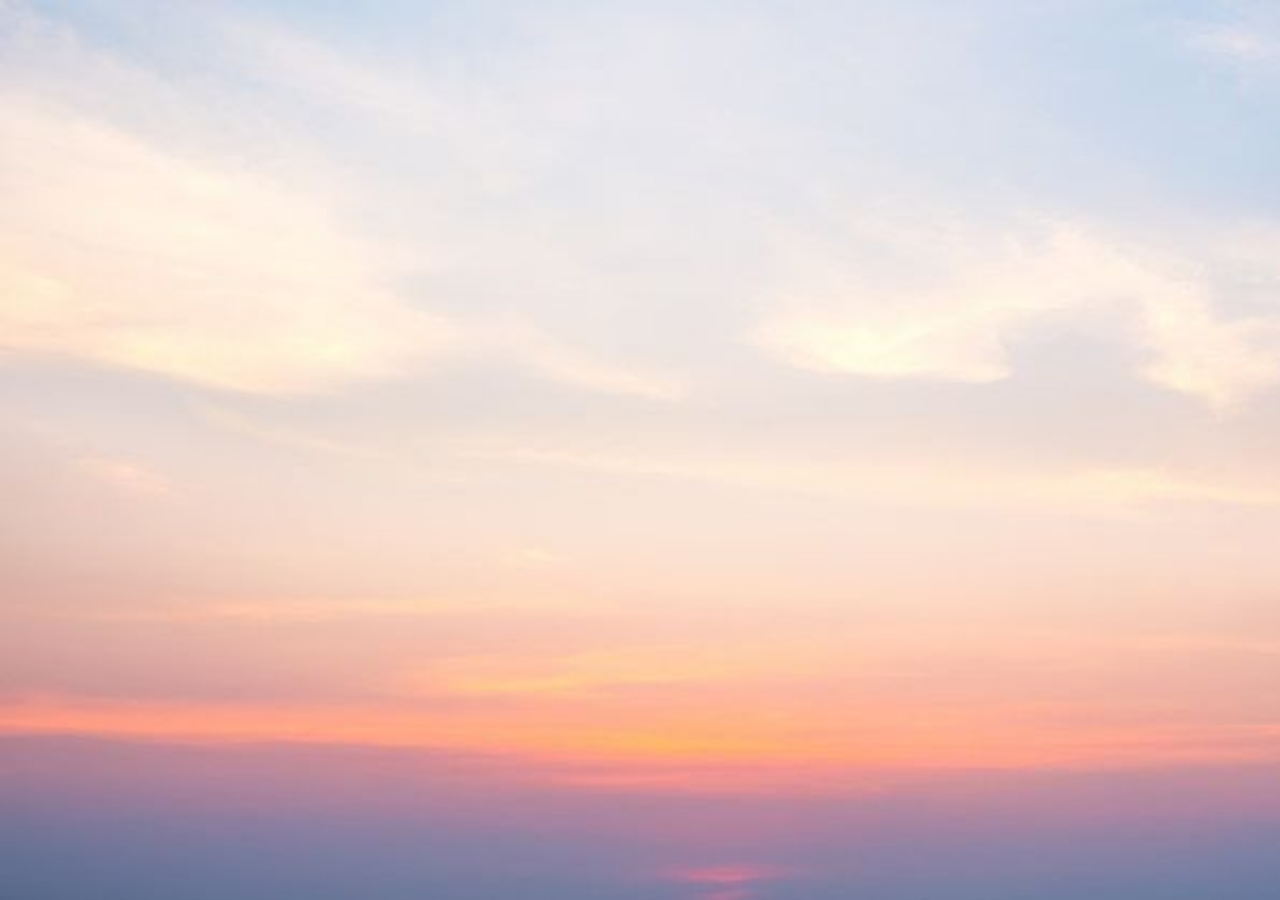
<file: Task 1/index.html>
<!DOCTYPE html>
<html lang="en">
    <head>
        <title>
            Landing Page
        </title>
        <meta charset="utf-8">
        <meta name="viewport" content="width=device-width", initial-scale="1.0">
        <link rel="stylesheet" href="style.css">
        <link href='https://unpkg.com/boxicons@2.1.4/css/boxicons.min.css' rel='stylesheet'>

    </head>
    <body>
        <header class="header">
            <a href="#" class="logo">The Golden Edge</a>

            <nav class="navbar">
                <a href="#" style="--i:1" class="active">home</a>
                <a href="#" style="--i:2">about</a>
                <a href="#" style="--i:3">review</a>
                <a href="#" style="--i:4">contact</a>
            </nav>

            <div class="social-media">
                <a href="#" style="--i:1"><i class='bx bxl-twitter'></i></a>
                <a href="#" style="--i:2"><i class='bx bxl-instagram'></i></a>
                <a href="#" style="--i:3"><i class='bx bxl-facebook'></i></a>
            </div>
        </header>

        <section class="home">
            <div class="home-content">
                <h1>The Golden Hour</h1>
                <h3>Discovered!</h3>
                <p>Hunt Down Your Perfect Beachfront Escape: Luxurious, Comfortably Furnished Rooms with Panoramic, Breathtaking Sunset Views, Where Every Stay is Wrapped in the Tranquil Beauty of the Golden Hour, Offering Unmatched Serenity and Unforgettable Moments by the Shore. </p>
                <a href="#" class="btn">Explore Rooms</a>
            </div>

        </section>

    </body>
</html>
</file>
<file: Task 1/style.css>
@import url('https://fonts.googleapis.com/css2?family=Poppins:wght@300;400;500;600;700;800;900&display=swap');


*{
    margin:0px;
    padding:0px;
    box-sizing:border-box;
    font-family: 'Poppins', sans-serif;
}
body{
    display: flex;
    justify-content: center;
    align-items: center;
    min-height: 100vh;
    background-image: url('Premium\ Photo\ _\ Fantasy\ sky.jpg') ;
    background-size: cover;
    background-position: center;    
}
.header{
    position: fixed;
    top:0;
    left: 0;
    width: 100%;
    padding: 30px 8%;
    background: transparent;
    display: flex;
    justify-content: space-between;
    align-items: center;
    z-index: 100;
}
.logo{
    font-size: 25px;
    color: #222;
    text-decoration: none;
    font-weight: 600;
    margin-left: -100px;
    opacity: 0;
    animation: slideRight 1s ease forwards;
}
.navbar a{
    display: inline-block;
    font-size: 18px;
    color: #222;
    text-decoration: none;
    font-weight: 500;
    margin: 0 20px;
    transition:  0.3s;
    opacity: 0;
    animation: slideTop 0.5s ease forwards;
    animation-delay: calc(.2s * var(--i));
}
.navbar a:hover
{
 color: #162938;
 text-decoration: underline;
}
.social-media{
    display: flex;
    justify-content: space-between;
    width: 150px;
    height: 40px;
}
.social-media a{
    display: inline-flex;
    justify-content: center;
    align-items: center;
    width: 40px;
    height: 40px;
    background: transparent;
    border: 2px solid transparent;
    text-decoration: none;
    transform: rotate(45deg);
    transition: .5s;
    opacity: 0;
    animation: slideSci 0.5s ease forwards;
    animation-delay: calc(.2s * var(--i));
}

.social-media a:hover{
    border-color:#162938 ;
}

.social-media a i{
    font-size: 24px;
    color: #162938;
    transform: rotate(-45deg);
}

.home{
    position: relative;
    width: 100%;
    height: 100vh;
    display: flex;
    justify-content: space-between;
    align-items: center;
    padding: 50px 8% 0;
    overflow: hidden;
}

.home-content{    
    max-width: 630px;
}
.home-content h1{
    font-size: 50px;
    line-height: 1.2;
    opacity: 0;
    animation: slideBottom 1s ease forwards;
    animation-delay: 0.5s;
}
.home-content h3{
    font-size: 40px;
    color: #162938;
    opacity: 0;
    animation: slideRight 1s ease forwards;
    animation-delay: 1s;
}
.home-content p{
    font-size: 16px;
    margin: 15px 0 30px;
    opacity: 0;
    animation: slideLeft 1s ease forwards;
    animation-delay: 1.3s;
    width: 90vw;
    
}
.btn{
    display: inline-block;
    padding: 10px 28px;
    background: #162938;
    border: 2px solid #162938;
    border-radius: 6px;
    box-shadow: 0 0 10px rgba(0,0, 0,0.1);
    font-size: 16px;
    color: #eaeaea;
    letter-spacing: 1px;
    text-decoration: none;
    font-weight: 600;
    opacity: 0;
    animation: slideTop 1s ease forwards;
    animation-delay: 1.6s;
}

.btn:hover{
    background: transparent;
    color: #162938;
}

.home-img{
    position: relative;
    width: 450px;
    height: 450px;
    transform: rotate(45deg);
}

/*KEYFRAMES ANIMATION*/
@keyframes slideRight{
    0%{
        transform: translateX(-100px);
        opacity: 0;
    }
    100%{
        transform: translateX(0);
        opacity: 1;
    }
}

@keyframes slideLeft{
    0%{
        transform: translateX(100px);
        opacity: 0;
    }
    100%{
        transform: translateX(0);
        opacity: 1;
    }
}


@keyframes slideTop{
    0%{
        transform: translateY(100px);
        opacity: 0;
    }
    100%{
        transform: translateY(0);
        opacity: 1;
    }
}

@keyframes slideBottom{
    0%{
        transform: translateY(-100px);
        opacity: 0;
    }
    100%{
        transform: translateY(0);
        opacity: 1;
    }
}

@keyframes slideSci{
    0%{
        transform: translateX(100px) rotate(45deg);
        opacity: 0;
    }
    100%{
        transform: translateX(0) rotate(45deg);
        opacity: 1;
    }
}
</file>
